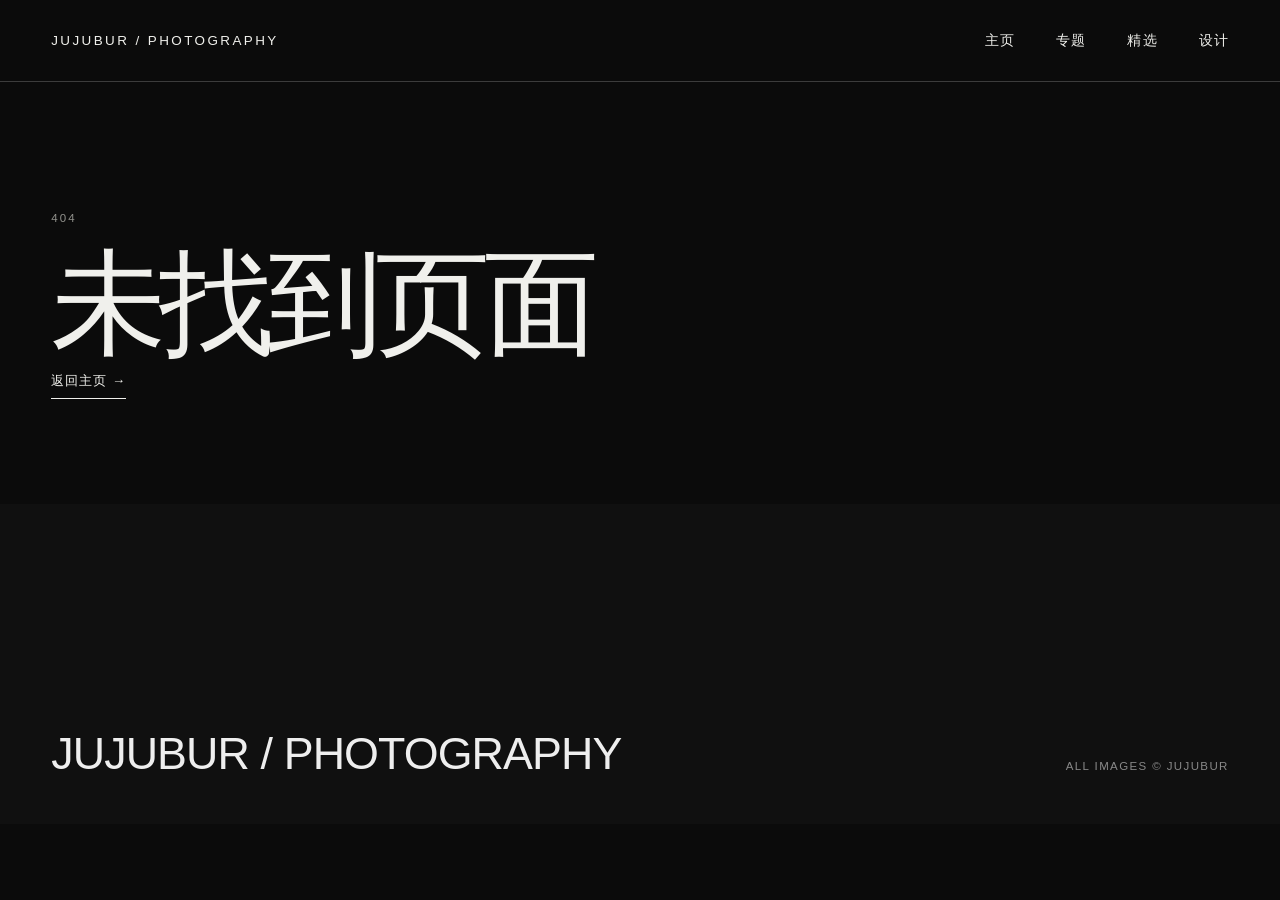
<file: index.html>
<!doctype html>
<html lang="zh-CN">
<head>
  <meta charset="utf-8">
  <meta name="viewport" content="width=device-width, initial-scale=1">
  <meta name="theme-color" content="#0a0a0a">
  <meta name="description" content="JUJUBUR 的个人摄影集，记录校园、城市、四季与远方。">
  <title>JUJUBUR / 个人摄影集</title>
  <link rel="stylesheet" href="/assets/styles.css">
  <script defer src="/assets/data.js"></script>
  <script defer src="/assets/app.js"></script>
</head>
<body>
  <a class="skip-link" href="#main">跳至主要内容</a>
  <div id="app"></div>
  <noscript><main class="noscript"><h1>JUJUBUR / PHOTOGRAPHY</h1><p>请启用 JavaScript 浏览摄影作品。</p></main></noscript>
</body>
</html>
</file>
<file: assets/styles.css>
:root {
  --ink: #f0f0ec;
  --paper: #0b0b0b;
  --muted: #92928d;
  --line: rgba(255,255,255,.2);
  --max: 1440px;
  --ease: cubic-bezier(.2,.7,.2,1);
}

* { box-sizing: border-box; }
html { scroll-behavior: smooth; background: var(--paper); color-scheme: dark; }
body { margin: 0; color: var(--ink); background: var(--paper); font-family: "Helvetica Neue", "PingFang SC", "Noto Sans CJK SC", Arial, sans-serif; font-size: 16px; line-height: 1.55; }
body.lightbox-open { overflow: hidden; }
#app { animation: page-enter .62s var(--ease) both; }
body.page-leaving #app { opacity: 0; transform: translateY(-12px); transition: opacity .34s ease,transform .34s var(--ease); }
@keyframes page-enter { from { opacity: 0; transform: translateY(14px); } to { opacity: 1; transform: none; } }
a { color: inherit; text-decoration: none; }
button { font: inherit; }
img { display: block; width: 100%; height: auto; }
.skip-link { position: fixed; z-index: 100; top: 1rem; left: 1rem; padding: .65rem 1rem; background: #fff; color: #000; transform: translateY(-180%); }
.skip-link:focus { transform: none; }
.noscript { min-height: 100vh; display: grid; place-content: center; text-align: center; }

.film-landing { position: relative; min-height: 100svh; overflow: hidden; isolation: isolate; background: #050608; color: #fff; }
.film-media,.film-video,.film-scrim { position: absolute; inset: 0; width: 100%; height: 100%; }
.film-media { z-index: -3; background: #050608; }
.film-video { object-fit: cover; opacity: 0; transform: scale(1.025); transition: opacity 1s ease,transform 8s linear; }
.film-video.active { opacity: 1; transform: scale(1); }
.film-scrim { z-index: -2; background: linear-gradient(90deg,rgba(2,4,7,.83) 0%,rgba(2,4,7,.48) 48%,rgba(2,4,7,.3) 100%),linear-gradient(0deg,rgba(0,0,0,.72) 0%,transparent 38%,rgba(0,0,0,.42) 100%); }
.film-header { position: absolute; z-index: 2; top: 0; left: 0; right: 0; display: flex; justify-content: space-between; align-items: center; padding: clamp(1.5rem,3.5vw,3.5rem) clamp(1.25rem,4vw,4.5rem); font-size: clamp(.7rem,.9vw,.85rem); font-weight: 500; letter-spacing: .2em; }
.film-header span:last-child { color: rgba(255,255,255,.62); font-size: .68rem; }
.film-copy { position: absolute; left: clamp(1.25rem,7vw,8rem); bottom: clamp(8.5rem,18vh,13rem); width: min(780px,calc(100% - 2.5rem)); }
.film-kicker { display: block; margin-bottom: clamp(1rem,2vw,1.8rem); color: rgba(255,255,255,.62); font-size: clamp(.66rem,.8vw,.78rem); letter-spacing: .22em; }
.film-copy h1 { margin: 0; display: flex; flex-direction: column; align-items: flex-start; line-height: .9; }
.film-copy h1 span { font-family: "Avenir Next", Avenir, sans-serif; font-size: clamp(3rem,7vw,6.8rem); font-weight: 600; letter-spacing: .015em; }
.film-copy h1 em { margin-top: .8rem; font-family: "PingFang SC","Noto Sans CJK SC",sans-serif; font-size: clamp(1.25rem,2.4vw,2.6rem); font-style: normal; font-weight: 400; letter-spacing: .2em; }
.film-copy p { margin: clamp(1.2rem,2.4vw,2rem) 0 clamp(1.7rem,3vw,2.8rem); max-width: 34rem; color: rgba(255,255,255,.72); font-size: clamp(.9rem,1.15vw,1.08rem); letter-spacing: .04em; }
.film-enter { width: min(238px,100%); display: flex; align-items: center; justify-content: space-between; padding: .92rem 1.08rem; border: 1px solid rgba(255,255,255,.58); background: transparent; color: #fff; box-shadow: inset 0 0 0 1px rgba(0,0,0,.08); backdrop-filter: blur(12px); -webkit-backdrop-filter: blur(12px); font-size: .88rem; font-weight: 600; letter-spacing: .14em; transition: background .3s ease,border-color .3s ease,color .3s ease,transform .35s var(--ease),box-shadow .3s ease; }
.film-enter i { font-size: 1.2rem; font-style: normal; transition: transform .35s var(--ease); }
.film-enter:hover,.film-enter:focus-visible { border-color: #fff; background: rgba(255,255,255,.94); color: #080808; transform: translateY(-2px); box-shadow: 0 14px 36px rgba(0,0,0,.24); }
.film-enter:hover i { transform: translate(.3rem,-.3rem); }
.film-actions { display: flex; flex-wrap: wrap; gap: .75rem; }
.film-enter-design { border-color: rgba(255,255,255,.58); background: transparent; }
.film-play { position: absolute; z-index: 3; left: 50%; top: 26%; transform: translate(-50%,-50%); display: inline-flex; align-items: center; justify-content: center; min-width: 8.4rem; padding: .8rem 1.25rem; border: 1px solid rgba(255,255,255,.36); border-radius: 999px; background: rgba(8,11,16,.3); color: rgba(255,255,255,.9); box-shadow: inset 0 1px 0 rgba(255,255,255,.13),0 12px 36px rgba(0,0,0,.18); backdrop-filter: blur(18px) saturate(140%); -webkit-backdrop-filter: blur(18px) saturate(140%); cursor: pointer; font-size: .74rem; font-weight: 500; letter-spacing: .18em; transition: transform .35s var(--ease),background .3s ease,border-color .3s ease,color .3s ease,box-shadow .3s ease; }
.film-play[hidden] { display: none; }
.film-play:hover,.film-play:focus-visible { transform: translate(-50%,calc(-50% - 3px)); border-color: rgba(255,255,255,.9); background: rgba(255,255,255,.9); color: #080808; box-shadow: inset 0 1px 0 rgba(255,255,255,.35),0 18px 44px rgba(0,0,0,.28); }
.film-status { position: absolute; left: clamp(1.25rem,4vw,4.5rem); right: clamp(1.25rem,4vw,4.5rem); bottom: clamp(1.5rem,3vw,3rem); display: grid; grid-template-columns: minmax(12rem,1fr) auto minmax(7rem,.25fr); gap: 2rem; align-items: center; color: rgba(255,255,255,.72); font-size: .7rem; letter-spacing: .14em; }
.film-count { color: #fff; }
.film-dots { display: grid; grid-template-columns: repeat(2,1fr); gap: .35rem; }
.film-dots i { height: 1px; background: rgba(255,255,255,.28); transition: background .5s ease,transform .5s ease; }
.film-dots i.active { background: #fff; transform: scaleY(2); }

.site-header { height: 82px; padding: 0 clamp(1.25rem,4vw,4.5rem); display: flex; align-items: center; justify-content: space-between; border-bottom: 1px solid var(--line); background: rgba(11,11,11,.94); }
.site-header.overlay { position: absolute; z-index: 10; inset: 0 0 auto; height: 112px; color: #fff; border: 0; background: linear-gradient(to bottom,rgba(5,5,5,.96) 0%,rgba(5,5,5,.7) 50%,rgba(5,5,5,0) 100%); }
.brand { font-size: .84rem; line-height: 1; letter-spacing: .18em; font-weight: 500; }
.brand i { font-style: normal; }
.nav { display: flex; align-items: center; gap: clamp(1.25rem,3.2vw,3.4rem); font-size: .86rem; letter-spacing: .08em; }
.nav a { position: relative; padding: .5rem 0; }
.nav a::after { content: ""; position: absolute; left: 0; right: 100%; bottom: .25rem; height: 1px; background: currentColor; transition: right .35s var(--ease); }
.nav a:hover::after,.nav a[aria-current="page"]::after { right: 0; }

.hero { position: relative; width: 100%; background: #050505; color: #fff; overflow: hidden; }
.hero > picture { display: block; width: 100%; aspect-ratio: 8559 / 3624; }
.hero img { width: 100%; height: 100%; object-fit: contain; object-position: center; filter: brightness(.84); }
.hero-caption { position: absolute; right: clamp(1.25rem,4vw,4.5rem); bottom: 2rem; display: flex; gap: 1.2rem; align-items: baseline; font-size: .78rem; letter-spacing: .08em; }
.hero-mark { position: absolute; left: clamp(1.25rem,4vw,4.5rem); bottom: clamp(4.2rem,8vw,7rem); display: flex; align-items: flex-end; gap: clamp(1rem,2.5vw,2.5rem); line-height: 1; }
.hero-name { font-family: "Avenir Next", Avenir, "PingFang SC", sans-serif; font-size: clamp(2.6rem,6vw,6.4rem); font-style: normal; font-weight: 600; letter-spacing: .025em; }
.hero-title { margin-bottom: .65rem; font-family: inherit; font-size: clamp(.95rem,1.7vw,1.75rem); font-weight: 400; letter-spacing: .16em; white-space: nowrap; }
.scroll-cue { position: absolute; left: clamp(1.25rem,4vw,4.5rem); bottom: 2rem; font-size: .72rem; letter-spacing: .16em; text-transform: uppercase; }

.home-story { overflow: hidden; background: var(--paper); padding: clamp(4rem,7vw,8rem) 0; }
.home-feed { width: min(var(--max),100%); margin: auto; padding: 0 clamp(1.25rem,4vw,4.5rem); display: grid; grid-template-columns: repeat(2,minmax(0,1fr)); gap: clamp(4rem,7vw,7rem) clamp(2rem,4vw,4.5rem); align-items: start; }
.home-photo { min-width: 0; }
.home-photo.wide { grid-column: 1 / -1; }
.home-photo:not(.wide) .story-image > picture { display: block; aspect-ratio: 2 / 3; overflow: hidden; }
.home-photo:not(.wide) .story-image > picture img { width: 100%; height: 100%; object-fit: cover; }
.home-photo-note { margin: 1rem 0 0; padding-top: 1rem; border-top: 1px solid var(--line); color: #aaa; font-size: .92rem; line-height: 1.8; }
.story-frame { width: min(var(--max),100%); margin: 0 auto clamp(4.5rem,8vw,9rem); padding: 0 clamp(1.25rem,4vw,4.5rem); }
.story-frame:last-child { margin-bottom: 0; }
.story-wide { width: min(var(--max),100%); margin-left: auto; margin-right: auto; }
.story-pair,.story-pair.reverse { display: grid; grid-template-columns: repeat(2,minmax(0,1fr)); gap: clamp(2rem,5vw,5.5rem); align-items: center; }
.story-pair.reverse .story-copy { order: -1; }
.story-image { position: relative; cursor: zoom-in; background: #151515; border: 0; padding: 0; text-align: left; }
.story-image img { transition: transform .8s var(--ease); }
.story-image:hover img { transform: scale(1.008); }
.caption { display: flex; justify-content: space-between; gap: 1rem; padding-top: .9rem; color: #c8c8c2; font-size: .78rem; letter-spacing: .05em; }
.caption span:first-child { color: var(--ink); font-size: 1rem; font-weight: 500; letter-spacing: .04em; }
.story-copy { max-width: 34rem; }
.story-copy .eyebrow { display: block; margin-bottom: 1.2rem; color: var(--muted); font-size: .7rem; letter-spacing: .18em; }
.story-copy h2 { margin: 0 0 1.2rem; font-family: "Songti SC", "STSong", serif; font-size: clamp(1.9rem,3vw,3.3rem); line-height: 1.25; font-weight: 400; }
.story-copy p { margin: 0; color: #b5b5af; font-size: clamp(.98rem,1.25vw,1.12rem); line-height: 1.9; }
.story-with-note .wide-note { width: min(620px,100%); margin: 1.5rem 0 0 auto; }
.wide-note { display: grid; grid-template-columns: 10rem 1fr; gap: 2rem; align-items: start; padding-top: 1.2rem; border-top: 1px solid var(--line); }
.wide-note span { color: var(--muted); font-size: .7rem; letter-spacing: .16em; }
.wide-note p { margin: 0; color: #b5b5af; line-height: 1.8; }
.story-duo { display: grid; grid-template-columns: 1fr 1fr; gap: clamp(2rem,4vw,4.5rem); align-items: start; }
.story-card:nth-child(2) { margin-top: clamp(2rem,5vw,5rem); }
.final-duo .story-card:nth-child(1) { width: 92%; }
.final-duo .story-card:nth-child(2) { width: 92%; margin-left: auto; }
.place-note { margin-top: 1.4rem; padding-top: 1.1rem; border-top: 1px solid var(--line); }
.place-note strong { font-family: "Songti SC", "STSong", serif; font-size: 1.15rem; font-weight: 400; }
.place-note p { margin: 0; color: #aaa; font-size: .9rem; line-height: 1.75; }

.home-series { padding: clamp(6rem,10vw,10rem) clamp(1.25rem,4vw,4.5rem); background: #111; color: #f4f4f2; border-top: 1px solid var(--line); border-bottom: 1px solid var(--line); }
.section-heading { width: min(var(--max),100%); margin: 0 auto 4.5rem; display: flex; justify-content: space-between; align-items: flex-end; border-bottom: 1px solid rgba(255,255,255,.28); padding-bottom: 1.2rem; }
.section-heading h2 { margin: 0; font-size: clamp(2.6rem,6vw,7rem); line-height: .92; font-weight: 400; letter-spacing: -.05em; }
.section-heading span { font-size: .72rem; letter-spacing: .17em; }
.series-list { width: min(var(--max),100%); margin: auto; }
.series-row { position: relative; display: block; min-height: clamp(190px,22vw,300px); overflow: hidden; border-bottom: 1px solid rgba(255,255,255,.22); isolation: isolate; }
.series-row:first-child { border-top: 1px solid rgba(255,255,255,.22); }
.series-preview { position: absolute; inset: 0; z-index: -2; }
.series-preview picture,.series-preview img { width: 100%; height: 100%; }
.series-preview img { object-fit: cover; opacity: .42; filter: saturate(.82); transition: transform .7s var(--ease),opacity .5s ease; }
.series-row::after { content: ""; position: absolute; inset: 0; z-index: -1; background: linear-gradient(90deg,rgba(8,8,8,.92),rgba(8,8,8,.62) 60%,rgba(8,8,8,.25)); }
.series-row-content { min-height: inherit; padding: clamp(1.5rem,3vw,3rem); display: grid; grid-template-columns: 4rem minmax(13rem,.65fr) 1.3fr auto; gap: 2rem; align-items: center; }
.series-row .number { color: #888; font-size: .74rem; letter-spacing: .12em; }
.series-row h3 { margin: 0; font-family: "Songti SC", serif; font-size: clamp(1.25rem,2vw,2rem); font-weight: 400; }
.series-row p { margin: 0; color: #aaa; font-size: .88rem; }
.series-row .arrow { font-size: 1.4rem; transition: transform .35s var(--ease); }
.series-row:hover .arrow { transform: translateX(.45rem); }
.series-row:hover .series-preview img { transform: scale(1.015); opacity: .58; }
.home-selected { min-height: 88vh; display: grid; grid-template-columns: .9fr 1.1fr; gap: 8vw; align-items: center; padding: clamp(6rem,10vw,11rem) clamp(1.25rem,7vw,9rem); }
.home-selected-image { transform: translateY(5%); }
.home-selected-copy .eyebrow { font-size: .72rem; letter-spacing: .16em; color: var(--muted); }
.home-selected-copy h2 { margin: 1rem 0 2.5rem; font-size: clamp(3rem,7vw,8rem); line-height: .85; font-weight: 400; letter-spacing: -.06em; }
.text-link { display: inline-flex; gap: 1rem; align-items: center; border-bottom: 1px solid; padding-bottom: .4rem; font-size: .82rem; letter-spacing: .08em; }

.page-main { min-height: 100vh; }
.page-intro { width: min(var(--max),100%); margin: auto; padding: clamp(5rem,10vw,10rem) clamp(1.25rem,4vw,4.5rem) clamp(4rem,7vw,7rem); }
.page-kicker { display: block; margin-bottom: 1.7rem; color: var(--muted); font-size: .72rem; letter-spacing: .18em; }
.page-intro h1 { margin: 0; max-width: 11ch; font-size: clamp(3.7rem,9vw,10rem); line-height: .84; letter-spacing: -.06em; font-weight: 400; }

.series-index { width: min(var(--max),100%); margin: 0 auto; padding: 0 clamp(1.25rem,4vw,4.5rem) 9rem; }
.series-card { display: grid; grid-template-columns: 4rem minmax(240px,.78fr) minmax(300px,1.25fr); gap: clamp(1.5rem,4vw,5rem); align-items: center; padding: 2.2rem 0; border-top: 1px solid var(--line); }
.series-card:last-child { border-bottom: 1px solid var(--line); }
.series-card .number { align-self: start; padding-top: .4rem; color: var(--muted); font-size: .72rem; letter-spacing: .15em; }
.series-card img { aspect-ratio: 3/2; object-fit: cover; }
.series-card h2 { margin: 0 0 1rem; font-family: "Songti SC", serif; font-size: clamp(1.8rem,3.2vw,3.6rem); font-weight: 400; }
.series-card p { margin: 0; max-width: 32rem; color: var(--muted); }

.series-hero { width: min(var(--max),100%); margin: auto; padding: clamp(4rem,7vw,7rem) clamp(1.25rem,4vw,4.5rem) clamp(3rem,6vw,6rem); }
.series-titleline { display: grid; grid-template-columns: 4rem 1fr minmax(220px,.6fr); gap: 2rem; align-items: end; margin-bottom: clamp(3rem,6vw,6rem); }
.series-hero .series-titleline { margin-bottom: 0; }
.series-titleline .number { align-self: start; color: var(--muted); font-size: .72rem; letter-spacing: .15em; }
.series-titleline h1 { margin: 0; font-family: "Songti SC", serif; font-size: clamp(2.8rem,6vw,6.5rem); line-height: 1; font-weight: 400; }
.series-titleline p { margin: 0; color: var(--muted); }
.series-gallery { width: min(var(--max),100%); margin: 0 auto; padding: 0 clamp(1.25rem,4vw,4.5rem) 9rem; columns: 2; column-gap: clamp(2rem,4vw,4rem); }
.series-photo,.series-photo.portrait { width: 100%; margin: 0 0 clamp(1.5rem,3vw,2.5rem); break-inside: avoid; }
.photo-button { width: 100%; border: 0; padding: 0; background: transparent; color: inherit; cursor: zoom-in; text-align: left; }
.series-photo .caption { border-top: 1px solid var(--line); margin-top: .8rem; padding-top: .7rem; }
.series-nav { display: grid; grid-template-columns: 1fr 1fr; border-top: 1px solid var(--line); }
.series-nav a { min-height: 170px; padding: 2.2rem clamp(1.25rem,4vw,4.5rem); display: flex; flex-direction: column; justify-content: space-between; }
.series-nav a + a { border-left: 1px solid var(--line); text-align: right; }
.series-nav span { color: var(--muted); font-size: .72rem; letter-spacing: .15em; }
.series-nav strong { font-family: "Songti SC", serif; font-size: clamp(1.35rem,2.5vw,2.8rem); font-weight: 400; }

.selected-head { padding-bottom: clamp(2rem,4vw,4rem); }
.selected-grid { width: min(var(--max),100%); margin: auto; padding: 0 clamp(1.25rem,4vw,4.5rem) 9rem; columns: 2; column-gap: clamp(2rem,4vw,4rem); }
.selected-item,.selected-item:nth-child(n) { width: 100%; margin: 0 0 clamp(1.5rem,3vw,2.5rem); break-inside: avoid; }
.selected-item .caption { opacity: 0; transform: translateY(.35rem); transition: opacity .3s ease,transform .3s ease; }
.selected-item:hover .caption,.selected-item:focus-within .caption { opacity: 1; transform: none; }

.dji-page { background: #07090c; color: #f3f5f3; }
.dji-hero { position: relative; min-height: 100svh; display: grid; align-items: end; overflow: hidden; isolation: isolate; }
.dji-hero-media,.dji-hero-media picture,.dji-hero-scrim { position: absolute; inset: 0; width: 100%; height: 100%; }
.dji-hero-media { z-index: -3; animation: dji-drift 18s ease-out both; }
.dji-hero-media img { width: 100%; height: 100%; object-fit: cover; object-position: center; }
.dji-hero-scrim { z-index: -2; background: linear-gradient(90deg,rgba(2,5,9,.79),rgba(2,5,9,.12) 68%),linear-gradient(0deg,rgba(2,4,8,.92),transparent 55%,rgba(2,4,8,.38)); }
@keyframes dji-drift { from { transform: scale(1.08); } to { transform: scale(1); } }
.dji-horizon { position: absolute; z-index: 1; top: 50%; left: clamp(1.25rem,4vw,4.5rem); right: clamp(1.25rem,4vw,4.5rem); display: grid; grid-template-columns: 1fr auto 1fr; align-items: center; gap: 1rem; color: rgba(255,255,255,.48); font-size: .62rem; letter-spacing: .2em; pointer-events: none; }
.dji-horizon i { height: 1px; background: rgba(255,255,255,.22); transform: scaleX(0); animation: dji-line 1.6s .5s var(--ease) forwards; }
@keyframes dji-line { to { transform: scaleX(1); } }
.dji-hero-copy { position: relative; z-index: 2; width: min(950px,calc(100% - 2.5rem)); margin: 0 0 clamp(5rem,10vh,8rem) clamp(1.25rem,7vw,8rem); }
.dji-kicker { display: block; margin-bottom: 1.5rem; color: #c7ff39; font-size: .72rem; letter-spacing: .2em; }
.dji-hero h1 { margin: 0; display: flex; flex-direction: column; font-family: "Songti SC",serif; font-size: clamp(4.4rem,11vw,12rem); line-height: .78; font-weight: 400; letter-spacing: -.07em; }
.dji-hero h1 small { margin-bottom: .7rem; font-family: "Helvetica Neue","PingFang SC",sans-serif; font-size: clamp(.9rem,1.6vw,1.45rem); font-weight: 400; letter-spacing: .35em; }
.dji-hero-copy p { max-width: 36rem; margin: 2.2rem 0 0; color: rgba(255,255,255,.72); font-size: clamp(1rem,1.45vw,1.2rem); line-height: 1.8; }
.dji-descend { position: absolute; z-index: 3; right: clamp(1.25rem,4vw,4.5rem); bottom: 3rem; display: flex; align-items: center; gap: 1.2rem; color: rgba(255,255,255,.78); font-size: .72rem; letter-spacing: .15em; }
.dji-descend i { width: 3rem; height: 3rem; display: grid; place-items: center; border: 1px solid rgba(255,255,255,.5); border-radius: 50%; color: #c7ff39; font-style: normal; animation: dji-float 1.8s ease-in-out infinite; }
@keyframes dji-float { 50% { transform: translateY(.4rem); } }
.dji-gallery-wrap { width: min(1560px,100%); margin: auto; padding: clamp(6rem,10vw,11rem) clamp(1.25rem,4vw,4.5rem) clamp(7rem,11vw,12rem); }
.dji-gallery-head { display: grid; grid-template-columns: 1fr auto; gap: 3rem; align-items: end; margin-bottom: clamp(3.5rem,7vw,7rem); padding-bottom: 1.5rem; border-bottom: 1px solid rgba(255,255,255,.2); }
.dji-gallery-head span { color: #c7ff39; font-size: .68rem; letter-spacing: .18em; }
.dji-gallery-head h2 { margin: .8rem 0 0; font-family: "Songti SC",serif; font-size: clamp(2.8rem,6vw,6.5rem); line-height: 1; font-weight: 400; }
.dji-gallery-head p { margin: 0; color: #858a8c; text-align: right; font-size: .8rem; line-height: 1.9; letter-spacing: .05em; }
.dji-waterfall { columns: 2; column-gap: clamp(1rem,2.8vw,3rem); }
.dji-shot { margin: 0 0 clamp(1.5rem,2.8vw,2.8rem); break-inside: avoid; }
.dji-shot .photo-button { position: relative; overflow: hidden; }
.dji-shot img { transition: transform .85s var(--ease),filter .55s ease; }
.dji-shot-hover { position: absolute; inset: 0; display: flex; align-items: flex-end; justify-content: flex-end; padding: 1.1rem; background: linear-gradient(transparent 42%,rgba(2,5,8,.76)); opacity: 0; transition: opacity .4s ease; }
.dji-shot-hover b { font-size: .68rem; font-weight: 400; letter-spacing: .13em; }
.dji-shot:hover img,.dji-shot:focus-within img { transform: scale(1.035); filter: saturate(1.08); }
.dji-shot:hover .dji-shot-hover,.dji-shot:focus-within .dji-shot-hover { opacity: 1; }
.dji-shot figcaption { display: flex; justify-content: space-between; gap: 1rem; padding-top: .7rem; border-top: 1px solid rgba(255,255,255,.18); color: #8a8e90; font-size: .7rem; letter-spacing: .06em; }
.dji-shot figcaption span:first-child { color: #d9dcda; }

.design-page { --design-accent: #d8ff38; --design-paper: #0b0b0b; background: var(--design-paper); color: #f0f0ec; }
.design-hero { position: relative; min-height: calc(100svh - 82px); padding: clamp(4rem,8vw,8rem) clamp(1.25rem,7vw,8rem) 3rem; display: grid; grid-template-columns: 1fr minmax(240px,.42fr); grid-template-rows: auto 1fr auto; gap: 2rem 4rem; background: #111; color: #f5f5ef; overflow: hidden; isolation: isolate; }
.design-hero::after { content: "06"; position: absolute; z-index: -1; right: -1.5vw; top: 46%; transform: translateY(-50%); color: transparent; -webkit-text-stroke: 1px rgba(255,255,255,.11); font-family: "Avenir Next",sans-serif; font-size: clamp(13rem,35vw,34rem); font-weight: 600; line-height: .75; }
.design-kicker { grid-column: 1 / -1; color: var(--design-accent); font-size: .72rem; letter-spacing: .18em; }
.design-hero h1 { align-self: center; margin: 0; display: flex; flex-direction: column; font-weight: 500; line-height: .77; letter-spacing: -.07em; }
.design-hero h1 span { font-size: clamp(5rem,15vw,15rem); }
.design-hero h1 em { margin-top: .16em; color: var(--design-accent); font-family: "Songti SC",serif; font-size: clamp(2rem,4.5vw,5rem); font-style: normal; font-weight: 400; letter-spacing: .06em; }
.design-hero p { align-self: end; margin: 0 0 3.5rem; max-width: 28rem; color: #a9a9a2; font-size: clamp(1rem,1.4vw,1.25rem); line-height: 1.8; }
.design-scroll { grid-column: 1 / -1; display: flex; justify-content: space-between; padding-top: 1.1rem; border-top: 1px solid rgba(255,255,255,.32); font-size: .8rem; letter-spacing: .12em; }
.design-scroll span { color: var(--design-accent); animation: design-bounce 1.7s ease-in-out infinite; }
@keyframes design-bounce { 50% { transform: translateY(.35rem); } }
.design-collection { width: min(1480px,100%); margin: auto; padding: clamp(5rem,9vw,10rem) clamp(1.25rem,5vw,5rem); }
.design-collection-head { display: flex; justify-content: space-between; padding-bottom: 1rem; color: #8d8d87; border-bottom: 1px solid rgba(255,255,255,.22); font-size: .7rem; letter-spacing: .14em; }
.design-card { display: grid; grid-template-columns: 5rem minmax(320px,1.2fr) minmax(280px,.8fr); gap: clamp(1.5rem,4vw,5rem); align-items: start; padding: clamp(3.5rem,7vw,7rem) 0; border-bottom: 1px solid rgba(255,255,255,.2); }
.design-card:nth-of-type(even) .design-card-preview { order: 3; }
.design-card:nth-of-type(even) .design-card-copy { order: 2; }
.design-card-index { display: flex; flex-direction: column; gap: .4rem; font-size: 1.05rem; letter-spacing: .1em; }
.design-card-index small,.design-tag { color: #85857f; font-size: .68rem; letter-spacing: .16em; }
.design-card-preview { position: relative; width: 100%; overflow: hidden; border: 1px solid rgba(255,255,255,.1); padding: 0; background: #171717; color: #fff; cursor: zoom-in; text-align: left; box-shadow: 0 34px 90px rgba(0,0,0,.38); transition: border-color .35s ease,box-shadow .35s ease; }
.design-card-preview::after { content: ""; position: absolute; inset: auto 0 0; height: 35%; background: linear-gradient(transparent,rgba(0,0,0,.7)); opacity: 0; transition: opacity .35s ease; }
.design-card-preview img { width: 100%; height: auto; object-fit: contain; object-position: center; transition: opacity .25s ease; }
.design-card-preview > span { position: absolute; z-index: 1; right: 1.25rem; bottom: 1.1rem; display: flex; gap: .8rem; align-items: center; opacity: 0; transform: translateY(.5rem); font-size: .74rem; letter-spacing: .1em; transition: opacity .35s ease,transform .35s var(--ease); }
.design-card-preview > span i { font-size: 1rem; font-style: normal; }
.design-card-preview:hover::after,.design-card-preview:focus-visible::after,.design-card-preview:hover > span,.design-card-preview:focus-visible > span { opacity: 1; }
.design-card-preview:hover > span,.design-card-preview:focus-visible > span { transform: none; }
.design-card-preview:hover,.design-card-preview:focus-visible { border-color: rgba(216,255,56,.56); box-shadow: 0 38px 100px rgba(0,0,0,.5); }
.design-card-preview:hover img { object-position: center; transform: none; }
.design-card-preview.is-document img { object-position: center; }
.design-card-copy { position: sticky; top: clamp(2rem,8vh,6rem); padding-top: clamp(1rem,3vw,3rem); }
.design-card h2 { margin: .8rem 0 .7rem; font-family: "Songti SC",serif; font-size: clamp(2.5rem,5vw,5.5rem); line-height: 1; font-weight: 400; letter-spacing: -.04em; }
.design-card-copy > strong { display: block; margin-bottom: 1.4rem; color: #d7d7d1; font-size: .9rem; font-weight: 500; letter-spacing: .08em; }
.design-card p { max-width: 31rem; margin: 0 0 2rem; color: #a4a49d; line-height: 1.85; }
.design-variants { display: flex; flex-wrap: wrap; gap: .55rem; margin-bottom: 1.8rem; }
.design-variants button { padding: .58rem .82rem; border: 1px solid #555; border-radius: 99px; background: transparent; color: #d0d0ca; cursor: pointer; font-size: .72rem; letter-spacing: .08em; transition: background .25s ease,border-color .25s ease,color .25s ease; }
.design-variants button:hover,.design-variants button:focus-visible { border-color: #aaa; }
.design-variants button[aria-pressed="true"] { border-color: var(--design-accent); background: var(--design-accent); color: #0b0b0b; }
.design-downloads { display: grid; gap: .55rem; }
.design-downloads a { position: relative; min-height: 58px; display: grid; grid-template-columns: 1fr auto 1.3rem; gap: 1rem; align-items: center; padding: .75rem 1rem; border: 1px solid #4f4f4a; overflow: hidden; isolation: isolate; transition: border-color .25s ease,color .25s ease; }
.design-downloads a::before { content: ""; position: absolute; z-index: -1; inset: 0 100% 0 0; background: #f1f1eb; transition: right .4s var(--ease); }
.design-downloads a:hover,.design-downloads a:focus-visible { border-color: #f1f1eb; color: #0b0b0b; }
.design-downloads a:hover::before,.design-downloads a:focus-visible::before { right: 0; }
.design-downloads a > span { font-size: .84rem; letter-spacing: .06em; }
.design-downloads a small { color: #85857f; font-size: .66rem; letter-spacing: .08em; transition: color .25s ease; }
.design-downloads a:hover small,.design-downloads a:focus-visible small { color: #55554f; }
.design-downloads a i { color: #f1f1eb; font-size: 1rem; font-style: normal; transition: color .25s ease,transform .25s ease; }
.design-downloads a:hover i,.design-downloads a:focus-visible i { color: #0b0b0b; transform: translateY(.18rem); }
.design-note { max-width: 1480px; margin: 0 auto; padding: 0 clamp(1.25rem,5vw,5rem) clamp(6rem,10vw,11rem); display: grid; grid-template-columns: 5rem 1fr; gap: clamp(1.5rem,4vw,5rem); }
.design-note span { padding-top: .35rem; color: #85857f; font-size: .68rem; letter-spacing: .16em; }
.design-note p { max-width: 54rem; margin: 0; font-family: "Songti SC",serif; font-size: clamp(1.45rem,3vw,3.2rem); line-height: 1.5; }
body.design-modal-open { overflow: hidden; }
.design-modal[hidden] { display: none; }
.design-modal { position: fixed; z-index: 100; inset: 0; display: grid; grid-template-rows: 72px 1fr; background: rgba(8,8,8,.98); color: #fff; }
.design-modal-top { display: flex; align-items: center; justify-content: space-between; padding: 0 clamp(1rem,3vw,3rem); border-bottom: 1px solid rgba(255,255,255,.2); }
.design-modal-title { font-size: .72rem; letter-spacing: .14em; }
.design-modal-close { width: 48px; height: 48px; border: 1px solid rgba(255,255,255,.35); border-radius: 50%; background: transparent; color: #fff; cursor: pointer; font-size: 1.5rem; line-height: 1; transition: background .25s ease,color .25s ease; }
.design-modal-close:hover,.design-modal-close:focus-visible { background: #fff; color: #111; }
.design-modal-stage { overflow: auto; padding: clamp(2rem,5vw,5rem) 1.25rem 7rem; }
.design-modal-images { width: min(1180px,100%); margin: auto; display: grid; gap: 4rem; }
.design-modal-images figure { margin: 0; }
.design-modal-images img { background: #ddd; box-shadow: 0 20px 80px rgba(0,0,0,.45); }
.design-modal-images figcaption { margin-top: .8rem; color: #8b8b86; font-size: .7rem; letter-spacing: .14em; }

.site-footer { min-height: 320px; padding: 3rem clamp(1.25rem,4vw,4.5rem); display: flex; align-items: flex-end; justify-content: space-between; background: #101010; color: #eee; }
.site-footer .brand { font-size: clamp(1.6rem,3.5vw,4rem); letter-spacing: -.02em; }
.site-footer small { color: #888; font-size: .72rem; letter-spacing: .12em; }

.reveal { opacity: 0; transform: translateY(28px); transition: opacity .9s var(--ease),transform .9s var(--ease); }
.reveal.visible { opacity: 1; transform: none; }
.lightbox { position: fixed; z-index: 80; inset: 0; display: none; background: rgba(5,5,5,.97); color: #fff; }
.lightbox.open { display: grid; grid-template-rows: 72px 1fr 74px; }
.lightbox-top { display: flex; align-items: center; justify-content: space-between; padding: 0 1.4rem; }
.lightbox-count { font-size: .72rem; letter-spacing: .14em; color: #aaa; }
.lightbox-close,.lightbox-nav { border: 0; background: transparent; color: inherit; cursor: pointer; }
.lightbox-close { padding: .8rem; font-size: 1.6rem; line-height: 1; }
.lightbox-stage { min-height: 0; display: grid; grid-template-columns: 60px 1fr 60px; align-items: center; }
.lightbox-visual { position: relative; width: 100%; height: 100%; min-height: 0; display: grid; place-items: center; overflow: hidden; isolation: isolate; }
.lightbox-image { grid-area: 1 / 1; width: auto; max-width: 100%; height: auto; max-height: calc(100vh - 160px); margin: auto; object-fit: contain; will-change: transform,opacity,filter,clip-path; }
.lightbox-image.current { z-index: 1; }
.lightbox-image.incoming { z-index: 2; opacity: 0; }
.lightbox-nav { height: 100%; font-size: 1.6rem; overflow: hidden; }
.lightbox-nav span { display: block; transition: transform .35s var(--ease); }
.lightbox-nav:hover span,.lightbox-nav:focus-visible span { transform: scale(1.3); color: #c7ff39; }
.lightbox-meta { display: flex; align-items: center; justify-content: center; gap: clamp(1rem,4vw,4rem); padding: 0 1rem; font-size: .76rem; letter-spacing: .06em; }
.lightbox-meta span { display: flex; gap: .6rem; align-items: baseline; }
.lightbox-meta b { color: #777; font-size: .62rem; font-weight: 400; letter-spacing: .14em; }
.lightbox-meta i { color: #ddd; font-style: normal; }

@media (max-width: 760px) {
  .film-header { padding-top: 1.35rem; }
  .film-header span:last-child { display: none; }
  .film-copy { bottom: 9.2rem; }
  .film-copy h1 span { font-size: clamp(2.6rem,13vw,4.1rem); }
  .film-copy h1 em { margin-top: .65rem; font-size: clamp(1rem,5vw,1.45rem); letter-spacing: .16em; }
  .film-copy p { max-width: 21rem; font-size: .88rem; line-height: 1.75; }
  .film-enter { width: auto !important; padding: 0.5rem 1.1rem !important; justify-content: center; gap: 0; background: transparent; }
  .film-enter i { display: none !important; }
  .film-actions { flex-direction: column; align-items: flex-start; gap: 0.6rem; }
  .film-play { top: 21svh; font-size: .68rem; white-space: nowrap; }
  .film-status { grid-template-columns: 1fr auto; gap: 1rem; }
  .film-dots { grid-column: 1 / -1; }
  .site-header { height: 60px; padding-left: 1rem; padding-right: 1rem; }
  .site-header.overlay { height: 72px; background: linear-gradient(to bottom,rgba(5,5,5,.9),rgba(5,5,5,.38) 64%,transparent); }
  .site-header .brand { max-width: none; font-size: .7rem; letter-spacing: .14em; }
  .site-header .brand i { display: none; }
  .nav { gap: .85rem; font-size: .72rem; }
  .hero { height: 62svh; min-height: 420px; }
  .hero > picture { height: 100%; aspect-ratio: auto; }
  .hero img { object-fit: cover; object-position: 58% center; }
  .hero-mark { left: 1rem; bottom: 2.2rem; flex-direction: column; align-items: flex-start; gap: .3rem; }
  .hero-name { font-size: clamp(1.7rem,9vw,3.4rem); }
  .hero-title { margin: 0; font-size: clamp(.6rem,2.4vw,.82rem); }
  .hero-caption { display: none; }
  .scroll-cue { display: none; }
  .home-story { padding-top: 4rem; }
  .home-feed { gap: 2.5rem .9rem; }
  .home-photo-note { margin-top: .7rem; padding-top: .7rem; font-size: .78rem; line-height: 1.6; }
  .home-photo .caption { gap: .4rem; font-size: .64rem; }
  .home-photo .caption span:first-child { font-size: .8rem; }
  .story-frame { margin-bottom: 5rem; }
  .story-wide { width: 100%; margin-left: auto; margin-right: auto; }
  .story-pair,.story-pair.reverse { grid-template-columns: 1fr; gap: 2.4rem; }
  .story-pair.reverse .story-copy { order: initial; }
  .story-copy p { font-size: 1rem; }
  .story-duo { grid-template-columns: 1fr; gap: 4rem; }
  .story-card:nth-child(2),.final-duo .story-card:nth-child(n) { width: 100%; margin: 0; }
  .wide-note { grid-template-columns: 1fr; gap: .7rem; }
  .section-heading { align-items: start; }
  .series-row { min-height: 180px; }
  .series-row-content { grid-template-columns: 2.2rem 1fr auto; gap: 1rem; padding: 1.4rem; }
  .series-row p { display: none; }
  .home-selected { grid-template-columns: 1fr; gap: 4rem; }
  .home-selected-image { width: 82%; margin-left: auto; order: 2; }
  .page-intro h1 { font-size: clamp(3.2rem,17vw,6.5rem); }
  .series-card { grid-template-columns: 2rem 1fr; gap: 1rem; }
  .series-card img { grid-column: 2; margin-top: 1.2rem; }
  .series-titleline { grid-template-columns: 2rem 1fr; }
  .series-titleline p { grid-column: 2; }
  .series-gallery,.selected-grid { column-gap: 1rem; }
  .series-nav a { min-height: 140px; }
  .selected-item .caption { opacity: 1; transform: none; }
  .dji-hero-copy { margin-left: 1rem; margin-bottom: 7rem; }
  .dji-hero h1 { font-size: clamp(3.8rem,20vw,6.4rem); }
  .dji-hero-copy p { max-width: 21rem; font-size: .92rem; line-height: 1.7; }
  .dji-horizon { top: 35%; left: 1rem; right: 1rem; }
  .dji-descend { left: 1rem; right: auto; bottom: 2rem; }
  .dji-gallery-head { grid-template-columns: 1fr; gap: 1.3rem; }
  .dji-gallery-head p { text-align: left; }
  .dji-waterfall { columns: 1; }
  .dji-shot-hover { opacity: 1; }
  .design-hero { min-height: calc(100svh - 60px); grid-template-columns: 1fr; grid-template-rows: auto 1fr auto auto; gap: 1.5rem; }
  .design-hero h1 span { font-size: clamp(4rem,24vw,8rem); }
  .design-hero p { margin: 0; }
  .design-collection-head span:last-child { display: none; }
  .design-card { grid-template-columns: 2.5rem 1fr; gap: 1rem; }
  .design-card:nth-of-type(even) .design-card-preview,.design-card:nth-of-type(even) .design-card-copy { order: initial; }
  .design-card-preview,.design-card-copy { grid-column: 2; }
  .design-card-preview { aspect-ratio: auto; }
  .design-card-preview::after,.design-card-preview > span { opacity: 1; }
  .design-card-preview > span { transform: none; }
  .design-card-copy { position: static; }
  .design-note { grid-template-columns: 2.5rem 1fr; gap: 1rem; }
  .design-downloads a { grid-template-columns: 1fr auto; }
  .design-downloads a i { display: none; }
  .design-modal { grid-template-rows: 62px 1fr; }
  .design-modal-top { padding-left: 1rem; padding-right: 1rem; }
  .design-modal-title { max-width: calc(100% - 62px); overflow: hidden; text-overflow: ellipsis; white-space: nowrap; }
  .lightbox-stage { grid-template-columns: 44px 1fr 44px; }
  .lightbox-image { max-height: calc(100vh - 176px); }
  .lightbox-meta { justify-content: flex-start; overflow-x: auto; }
  .site-footer { min-height: 250px; flex-direction: column; align-items: flex-start; justify-content: flex-end; gap: 1.5rem; }
}

@media (prefers-reduced-motion: reduce) {
  html { scroll-behavior: auto; }
  .reveal { opacity: 1; transform: none; transition: none; }
  .story-image img,.series-row .arrow { transition: none; }
  .film-video { transition: opacity .15s linear; transform: none; }
  .design-scroll span { animation: none; }
  .design-card-preview img { transition: none; }
  .dji-hero-media,.dji-horizon i,.dji-descend i { animation: none; }
  .dji-shot img { transition: none; }
  #app { animation: none; }
  body.page-leaving #app { opacity: 1; transform: none; transition: none; }
}
</file>
